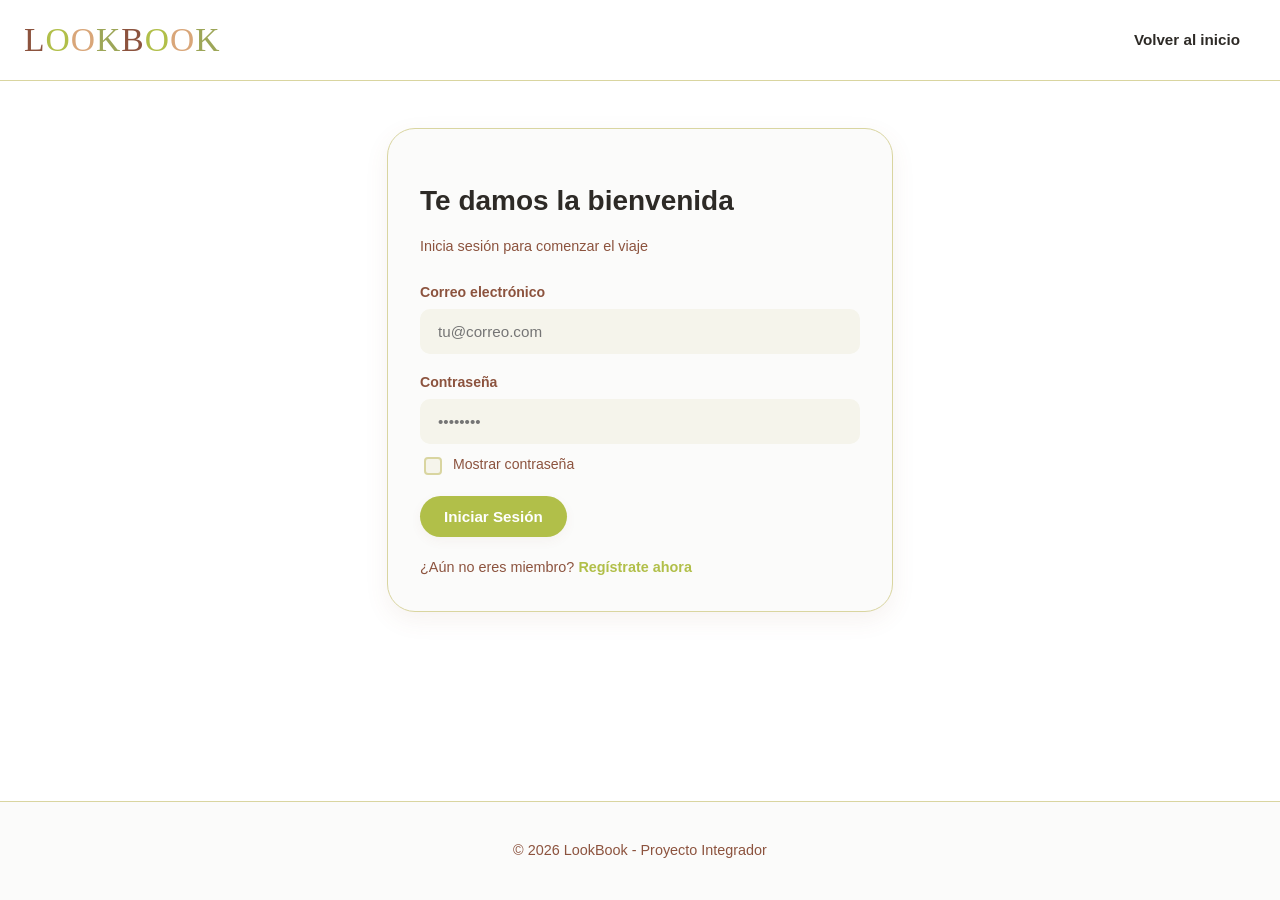
<file: HTML/iniciar-sesion.html>
<!DOCTYPE html>
<html lang="es">
<head>
    <meta charset="UTF-8">
    <meta name="viewport" content="width=device-width, initial-scale=1.0">
    <title>Iniciar Sesión</title>
    <script>
        // Redirigir a HTTP si se carga por HTTPS en S3 para evitar bloqueo de contenido mixto (API)
        if (window.location.protocol === 'https:' && window.location.hostname.includes('s3')) {
            window.location.href = window.location.href.replace('https:', 'http:').replace('.s3.amazonaws.com', '.s3-website-us-east-1.amazonaws.com');
        }
    </script>
    <script src="https://code.jquery.com/jquery-3.7.1.min.js"></script>
    <script src="../js/design.js?v=3"></script>
</head>
<body class="cuerpo-autenticacion">
<header class="linea-principal" id="linea-autenticacion">
    <a href="bienvenida.html" class="contenedor-logo" id="contenedor-lobby"><span>L</span><span>O</span><span>O</span><span>K</span><span>B</span><span>O</span><span>O</span><span>K</span></a>
        <div class="linea-perfil" id="perfil-lobby">
            <a href="bienvenida.html">Volver al inicio</a>
        </div>
</header>
<main class="contenedor-autenticacion" id="contenedor-login">

    <div class="tarjeta-autenticacion" id="tarjeta-login">

        <h1 class="titulo-autenticacion" id="titulo-login">
            Te damos la bienvenida
        </h1>

        <p class="subtitulo-autenticacion" id="subtitulo-login">
            Inicia sesión para comenzar el viaje
        </p>
        <form id="formulario-autenticacion" action="index.html" method="GET">
            <div class="grupo-formulario">
                <label for="correo" class="label-formulario">Correo electrónico</label>
                <div class="contenedor-formulario">
                    <input type="email" id="correo" class="input-formulario" placeholder="tu@correo.com" required autocomplete="email">
                </div>
            </div>
            <div class="grupo-formulario" style="margin-bottom: 8px;">
                <label for="contraseña" class="label-formulario">Contraseña</label>
                <div class="contenedor-formulario">
                    <input type="password" id="contraseña" class="input-formulario" placeholder="••••••••" required autocomplete="current-password">
                </div>
            </div>
            <div class="grupo-formulario" style="margin-top: -8px; margin-bottom: 18px;">
                <label class="checkbox-contenedor">
                    <input type="checkbox" id="chk-mostrar-contraseña" class="checkbox-input">
                    <span>Mostrar contraseña</span>
                </label>
            </div>
            <button type="submit" class="boton-enviar" id="boton-enviar-iniciar-sesion">Iniciar Sesión</button>

        </form>

        <div class="footer-contenedor-autenticacion">¿Aún no eres miembro? <a href="registro.html" class="link-autenticacion" id="link-registro">Regístrate ahora</a>
      </div>

    </div>

</main>
<footer>
    <p>&copy; 2026 LookBook - Proyecto Integrador</p>
</footer>

<div id="toast-container"></div>
<script src="../js/auth.js?v=3"></script>
</body>
</html>
</file>
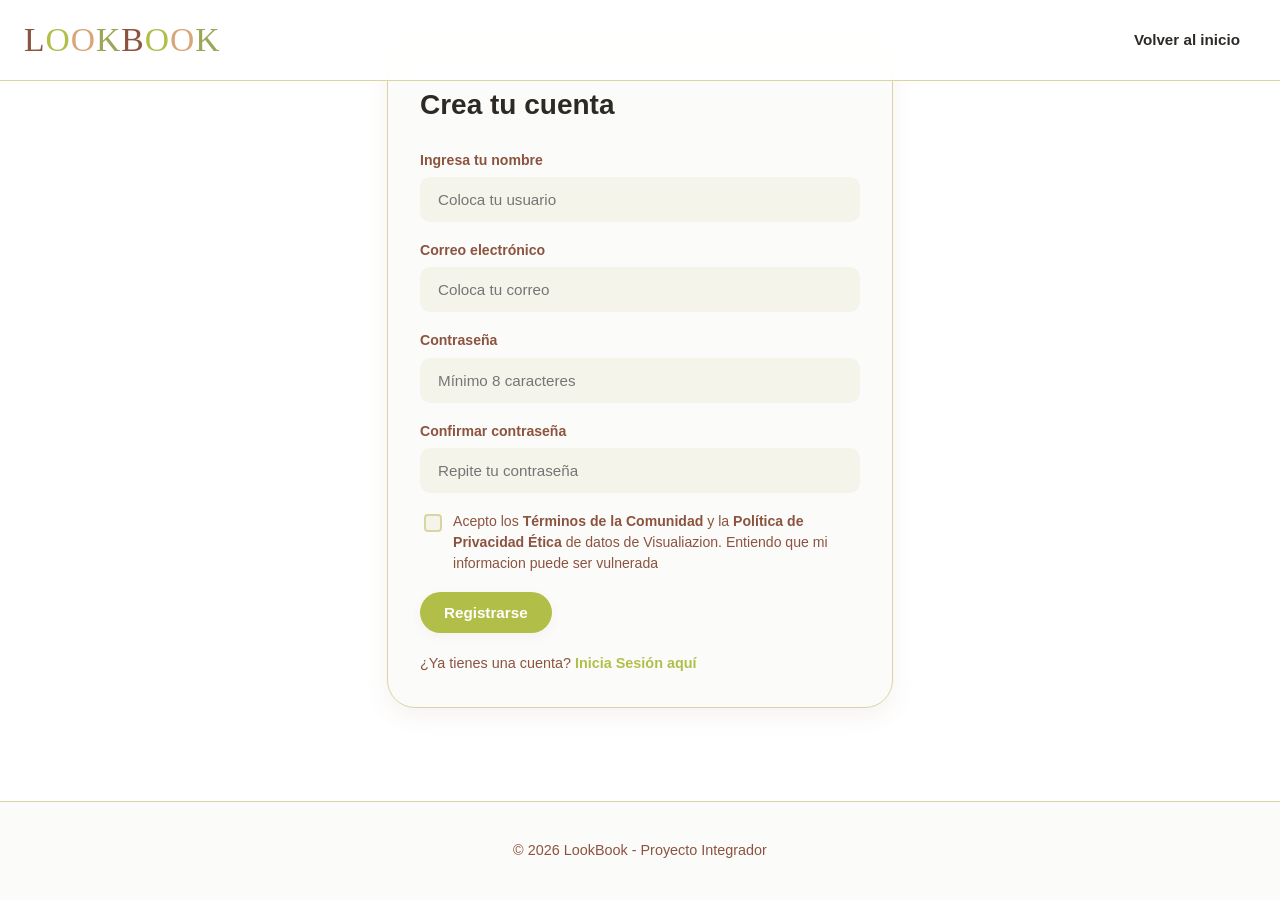
<file: HTML/registro.html>
<!DOCTYPE html>
<html lang="es">

<head>
    <meta charset="UTF-8">
    <meta name="viewport" content="width=device-width, initial-scale=1.0">
    <title>Registro</title>
    <script>
        // Redirigir a HTTP si se carga por HTTPS en S3 para evitar bloqueo de contenido mixto (API)
        if (window.location.protocol === 'https:' && window.location.hostname.includes('s3')) {
            window.location.href = window.location.href.replace('https:', 'http:').replace('.s3.amazonaws.com', '.s3-website-us-east-1.amazonaws.com');
        }
    </script>
    <script src="https://code.jquery.com/jquery-3.7.1.min.js"></script>
    <script src="../js/design.js?v=3"></script>
</head>

<body class="cuerpo-autenticacion">
    <header class="linea-principal" id="linea-lobby">
        <a href="bienvenida.html" class="contenedor-logo" id="contenedor-lobby"><span>L</span><span>O</span><span>O</span><span>K</span><span>B</span><span>O</span><span>O</span><span>K</span></a>
        <div class="linea-perfil" id="perfil-lobby">
            <a href="bienvenida.html">Volver al inicio</a>
        </div>
    </header>
    <main class="contenedor-autenticacion" id="contenedor-registro">
        <div class="tarjeta-autenticacion" id="tarjeta-registro">
            <h1 class="titulo-autenticacion" id="titulo-registro">Crea tu cuenta</h1>
            <p class="subtitulo-autenticacion" id="subtitulo-registro"></p>
            <form id="formulario-registro" action="index.html" method="GET">
                <div class="grupo-formulario">
                    <label for="nombre-usuario" class="label-formulario">Ingresa tu nombre</label>
                    <div class="contenedor-formulario">
                        <input type="text" id="nombre-usuario" placeholder="Coloca tu usuario" class="input-formulario"
                            required autocomplete="username">
                    </div>
                </div>

                <div class="grupo-formulario">
                    <label for="correo-registro" class="label-formulario">Correo electrónico</label>
                    <div class="contenedor-formulario">
                        <input type="email" id="correo-registro" placeholder="Coloca tu correo" class="input-formulario"
                            required autocomplete="email">
                    </div>
                </div>

                <div class="grupo-formulario">
                    <label for="contrasena-registro" class="label-formulario">Contraseña</label>
                    <div class="contenedor-formulario">
                        <input type="password" id="contrasena-registro" placeholder="Mínimo 8 caracteres"
                            class="input-formulario" required autocomplete="new-password">
                    </div>
                </div>

                <div class="grupo-formulario">
                    <label for="contrasena-confirmar" class="label-formulario">Confirmar contraseña</label>
                    <div class="contenedor-formulario">
                        <input type="password" id="contrasena-confirmar" placeholder="Repite tu contraseña"
                            class="input-formulario" required autocomplete="new-password">
                    </div>
                </div>

                <div class="grupo-formulario">
                    <label class="checkbox-contenedor">
                        <input type="checkbox" class="checkbox-input" required id="chk-terminos-registro">
                        <span class="checkbox-label">
                            Acepto los <strong>Términos de la Comunidad</strong> y la <strong>Política de Privacidad
                                Ética</strong> de datos de Visualiazion. Entiendo que mi informacion puede ser
                            <span>vulnerada</span>
                        </span>
                    </label>
                </div>
                <button type="submit" class="boton-enviar" id="boton-enviar-registro">Registrarse</button>
            </form>
            <div class="footer-contenedor-autenticacion">
                ¿Ya tienes una cuenta? <a href="iniciar-sesion.html" class="link-autenticacion"
                    id="link-iniciar-sesion">Inicia Sesión aquí</a>
            </div>
        </div>

    </main>
    <footer>
        <p>&copy; 2026 LookBook - Proyecto Integrador</p>
    </footer>

    <div id="toast-container"></div>
    <script src="../js/auth.js?v=3"></script>
</body>
</html>
</file>
